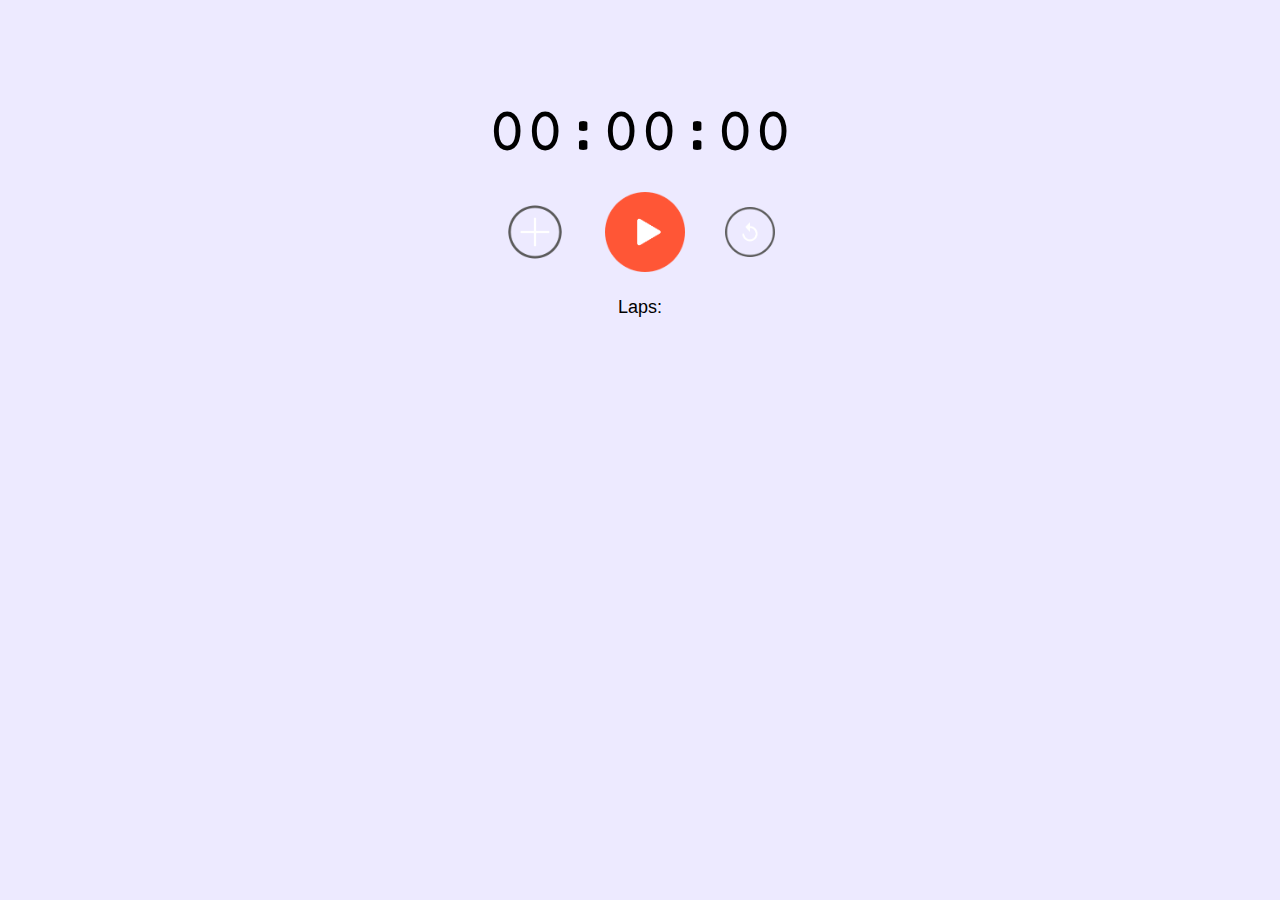
<file: index.html>
<!DOCTYPE html>
<html lang="en">

<head>
    <meta charset="UTF-8">
    <meta name="viewport" content="width=device-width, initial-scale=1.0">
    <meta name="google-site-verification" content="jnBUaHkhBmJTTTDCK4HDqeyc2QbzByD2A66B5lHaupA" />
    <title>Stopwatch</title>
    <link rel="stylesheet" href="style.css">
    <link rel="icon" type="png" href="images/icon.png">
</head>

<body>
    <div class="stopwatch">
        <h1 id="displayTime">00:00:00</h1>
        <div class="buttons">
            <img src="images/add-lap.png" style="width: 60px;" class="lap-img" alt="lap" onclick="watchLap()">
            <img src="images/start.png" alt="start" id="startBtn" onclick="watchStart()">
            <img src="images/reset.png" alt="reset" onclick="watchReset()">
        </div>
        <div class="laps" id="lapsContainer">
            <p id="lapCount">Laps:</p>
        </div>
    </div>

    <script src="script.js"></script>
</body>

</html>
</file>
<file: style.css>
@import url('https://fonts.googleapis.com/css2?family=Courier+Prime:ital@1&display=swap');

body {
    background: #edeaff;
    font-family: 'Courier Prime', monospace;
}
*{
    margin: 0;
    
    padding: 0;
}

.stopwatch {
   
    width: 100%;
    height: 200%;
    background-size:cover;
    background-repeat: repeat;
    background-position: center;
    text-align: center;
    padding: 40px 0;
    color: black;
   
   
    
    
}

.stopwatch h1 {
    margin-top: 60px;
    font-size: 64px;
    font-weight: 300;
}

.buttons {
    display: flex;
    align-items: center;
    justify-content: center;
    margin-top: 20px;
}

.buttons img {
    width: 50px;
    margin: 0 20px;
    cursor: pointer;
}

.buttons img:nth-child(2) {
    width: 80px;
}

.lap-img {
    width: 60px;
    
}

.laps::-webkit-scrollbar {
    width: .5rem;
}

.laps::-webkit-scrollbar-track {
    background: transparent;
}

.laps::-webkit-scrollbar-thumb {
    border-radius: 1.5rem;
    background: #b8c7cc4f;
}

.laps {
    font-family: 'Ruda', sans-serif;
    margin-top: 20px;
    text-align: center;
    max-height: 200px;
    overflow-y: auto;
}

.laps p {
    margin: 5px 0;
    font-size: 18px;
}
</file>
